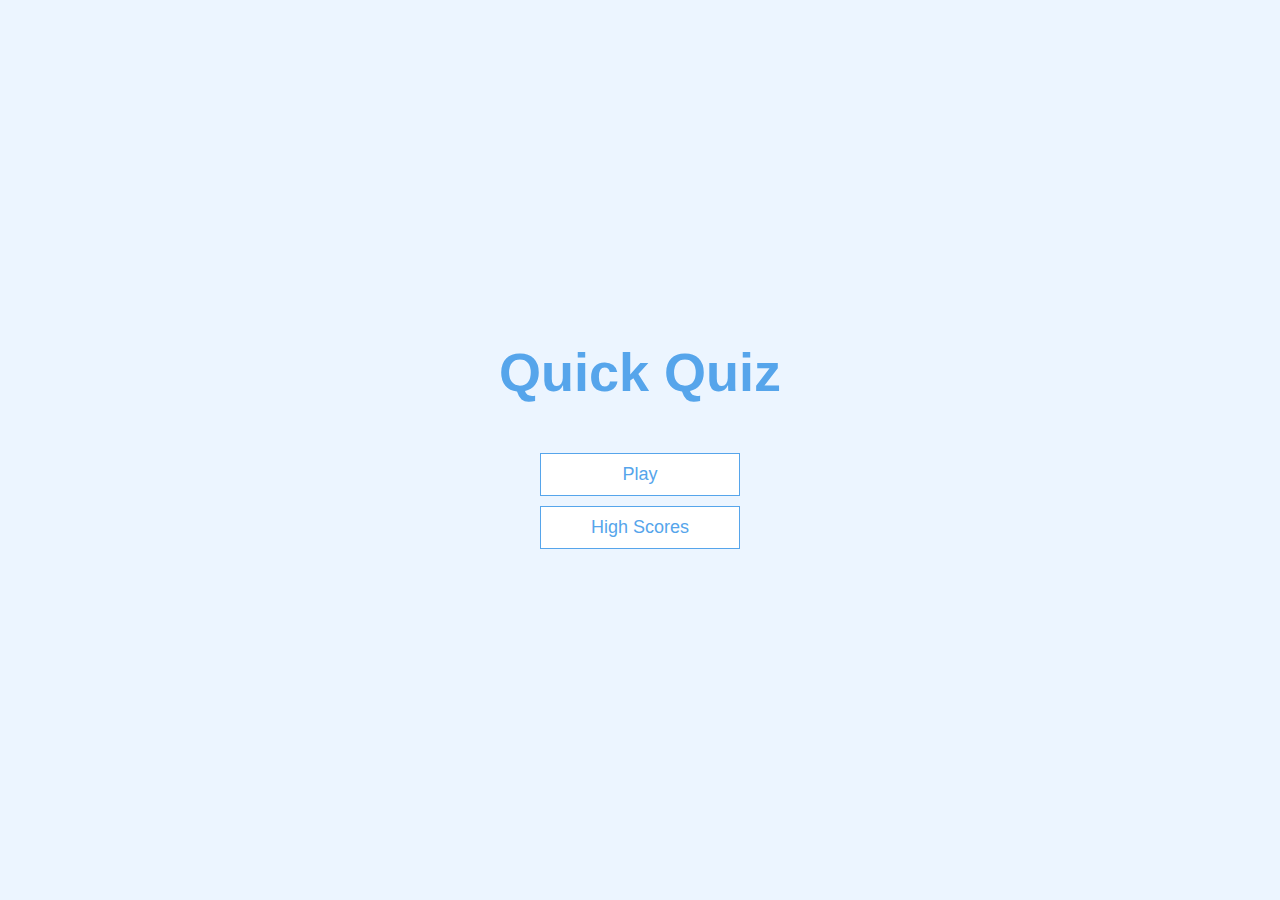
<file: index.html>
<!DOCTYPE html>
<html lang="en">
<head>
    <meta charset="UTF-8" />
    <meta name="viewport" content="width=device-width, initial-scale=1.0" />
    <title>Quick Quiz</title>
    <link rel="stylesheet" href="app.css" />
</head>
<body>
  <div class="container">
    <div id="home" class="flex-center flex-column">
        <h1>Quick Quiz</h1>
        <a class="btn" href="game.html">Play</a>
        <a class="btn" href="highscores.html">High Scores</a>
    </div>
  </div>
</body>
</html>
</file>
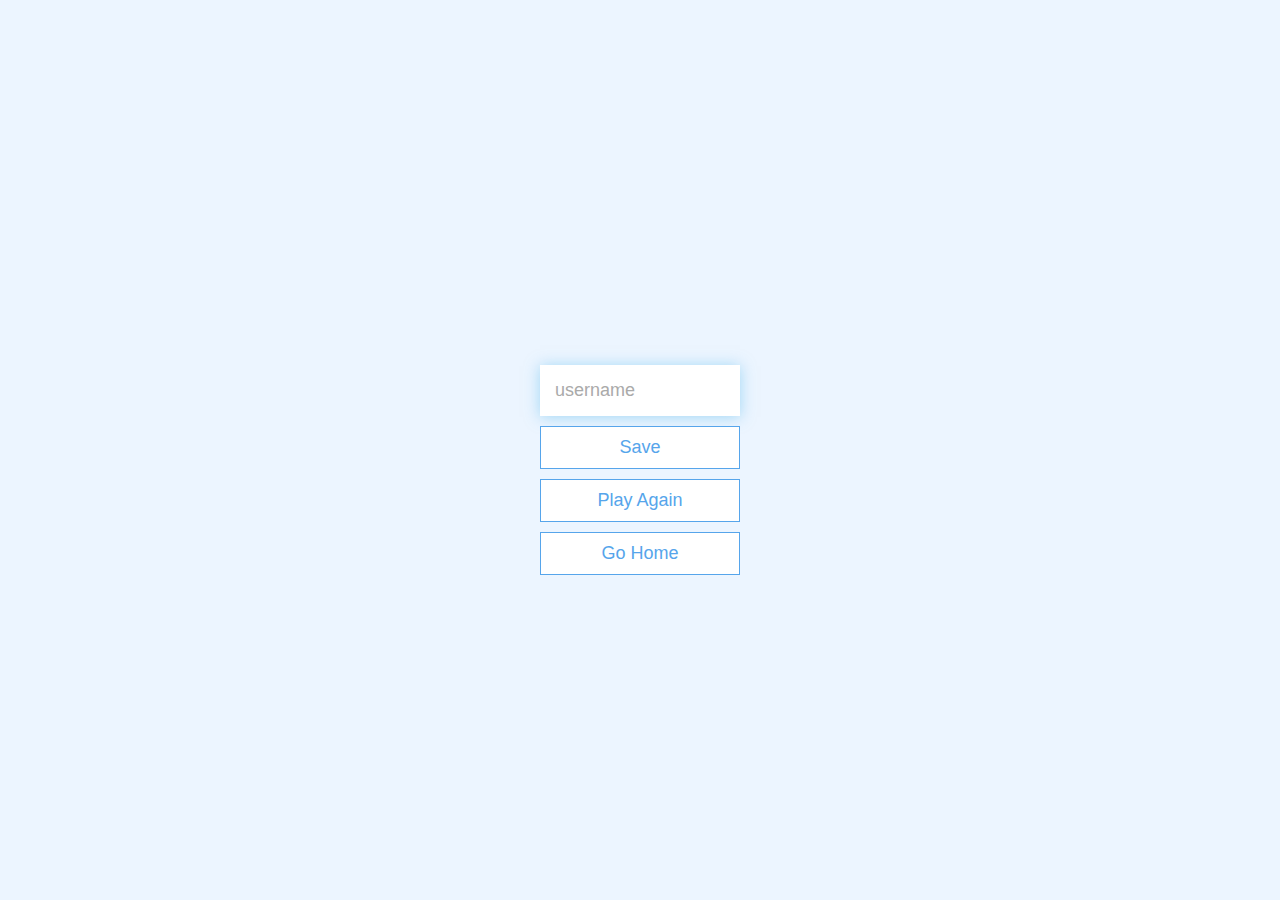
<file: end.html>
<!DOCTYPE html>
<html lang="en">
  <head>
    <meta charset="UTF-8" />
    <meta name="viewport" content="width=device-width, initial-scale=1.0" />
    <title>Congrats!</title>
    <link rel="stylesheet" href="app.css" />
  </head>
  <body>
    <div class="container">
      <div id="end" class="flex-center flex-column">
        <h1 id="finalScore"></h1>
        <form>
          <input
            type="text"
            name="username"
            id="username"
            placeholder="username"
          />
          <button
            type="submit"
            class="btn"
            id="saveScoreBtn"
            onclick="saveHighScore(event)"
            disabled
          >
            Save
          </button>
        </form>
        <a href="game.html" class="btn">Play Again</a>
        <a href="index.html" class="btn">Go Home</a>
      </div>
    </div>
    <script src="end.js"></script>
  </body>
</html>
</file>
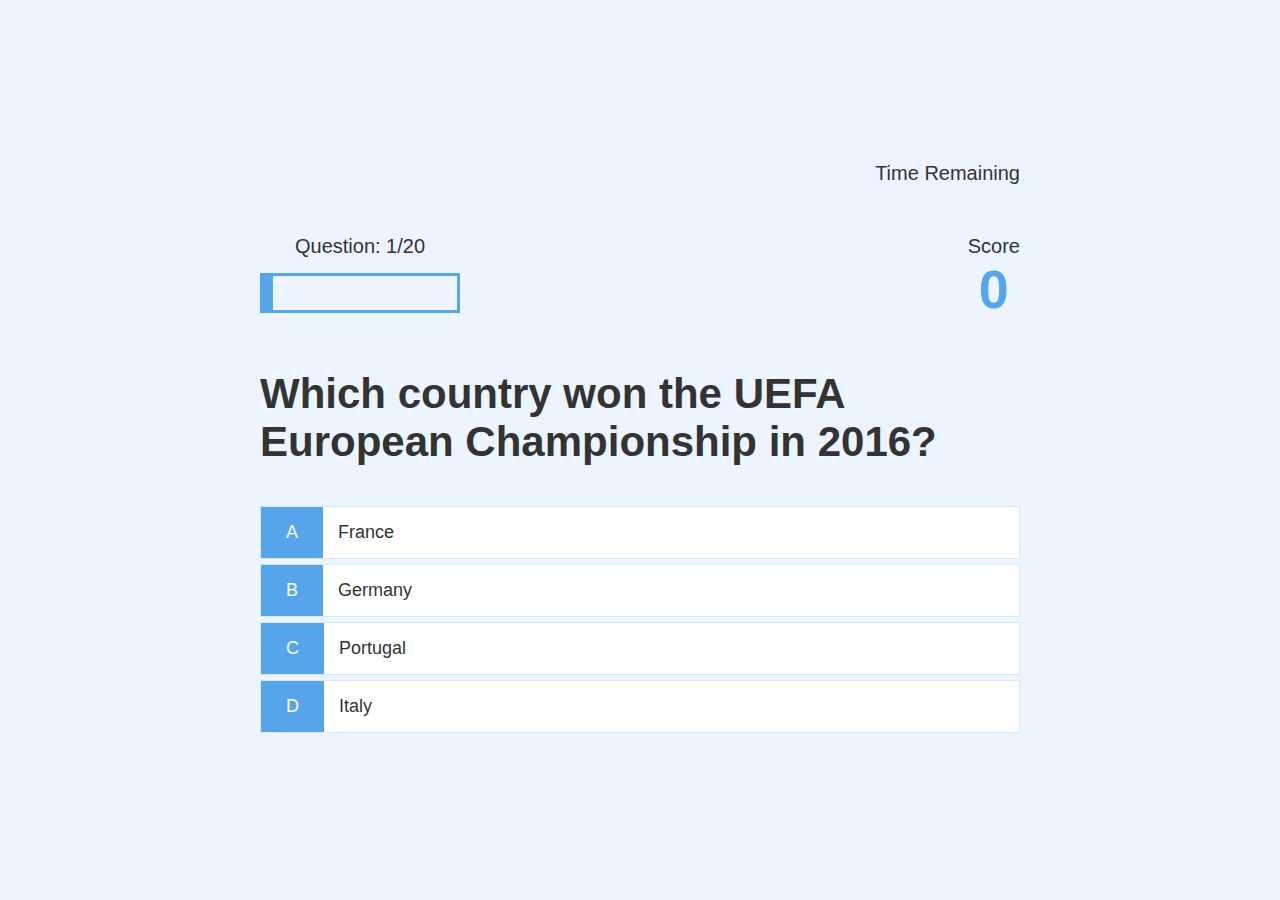
<file: game.html>
<!DOCTYPE html>
<html lang="en">
  <head>
    <meta charset="UTF-8" />
    <meta name="viewport" content="width=device-width, initial-scale=1.0" />
    <title>Quick Quiz - Play</title>
    <link rel="stylesheet" href="app.css" />
    <link rel="stylesheet" href="game.css" />
  </head>
  <body>
    <div class="container">
      <div id="game" class="justify-center flex-column">
        <p class="hud-prefix" style="text-align: end">Time Remaining</p>
        <h1 class="hud-main-text" id="timer" style="text-align: end"></h1>
        <div id="hud">
          <div id="hud-item">
            <p id="progressText" class="hud-prefix">Question</p>
            <div id="progressBar">
              <div id="progressBarFull"></div>
            </div>
          </div>
          <div id="hud-item">
            <p class="hud-prefix">Score</p>
            <h1 class="hud-main-text" id="score">0</h1>
          </div>
        </div>
        <h2 id="question">What is the answer to this question?</h2>
        <div class="choice-container">
          <p class="choice-prefix">A</p>
          <p class="choice-text" data-number="1">Choice 1</p>
        </div>
        <div class="choice-container">
          <p class="choice-prefix">B</p>
          <p class="choice-text" data-number="2">Choice 2</p>
        </div>
        <div class="choice-container">
          <p class="choice-prefix">C</p>
          <p class="choice-text" data-number="3">Choice 3</p>
        </div>
        <div class="choice-container">
          <p class="choice-prefix">D</p>
          <p class="choice-text" data-number="4">Choice 4</p>
        </div>
        <a class="btn" id="nextbtn">Next</a>
      </div>
    </div>
    <div
      id="timeUpMessage"
      style="display: none; text-align: center; margin-top: 20px; color: red"
    >
      <p>Time's up!</p>
    </div>
    <div
      id="oneMinuteWarning"
      style="display: none; text-align: center; margin-top: 10px; color: orange"
    >
      <p>1 Minute Remaining!</p>
    </div>
    <script src="game.js"></script>
  </body>
</html>
</file>
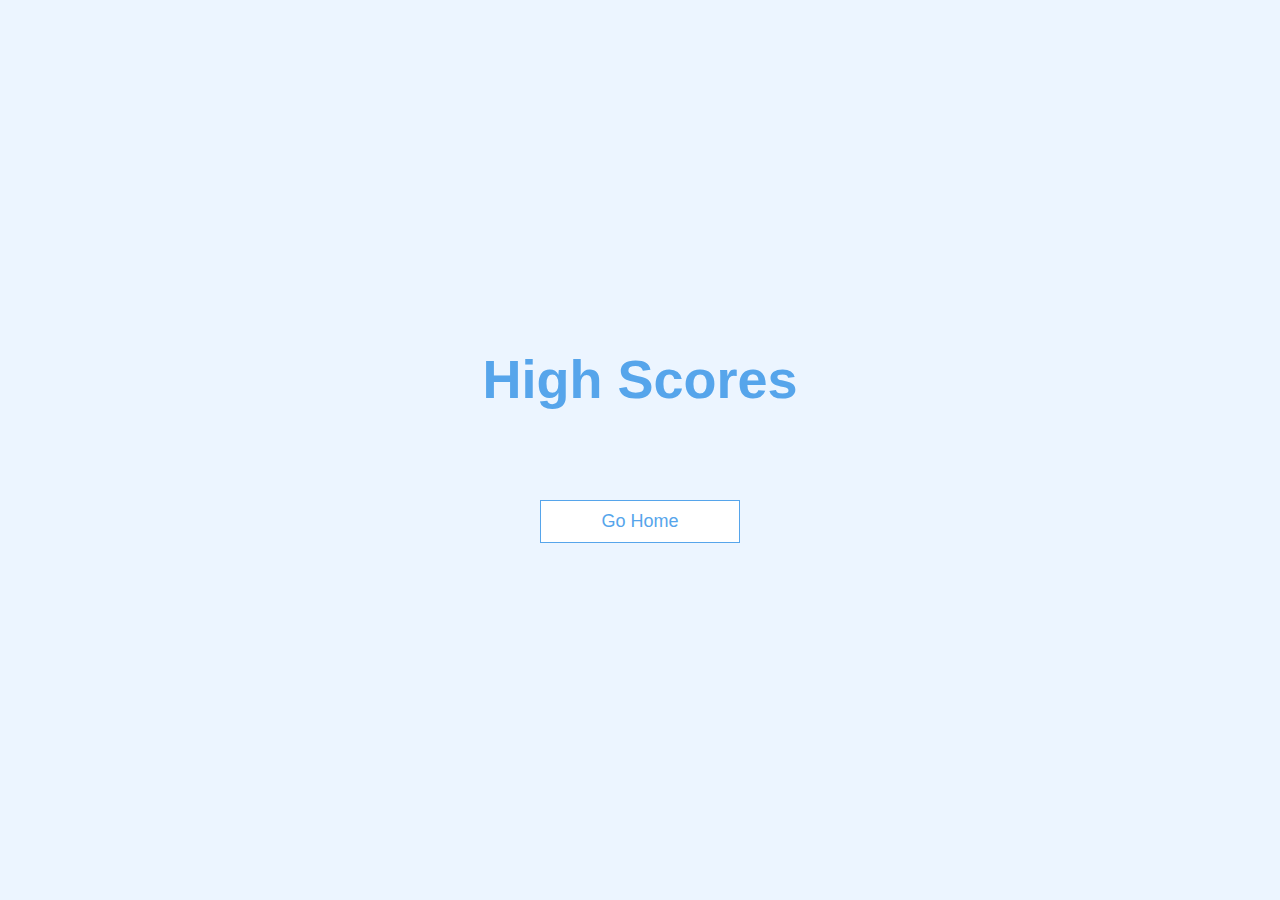
<file: highscores.html>
<!DOCTYPE html>
<html lang="en">
  <head>
    <meta charset="UTF-8" />
    <meta name="viewport" content="width=device-width, initial-scale=1.0" />
    <title>High Scores</title>
    <link rel="stylesheet" href="app.css" />
    <link rel="stylesheet" href="highscore.css" />
  </head>
  <body>
    <div class="container">
      <div id="highScores" class="flex-center flex-column">
        <h1 id="finalScore">High Scores</h1>
        <ul id="highScoresList"></ul>
        <a href="index.html" class="btn">Go Home</a>
      </div>
    </div>
    <script src="highscores.js"></script>
  </body>
</html>
</file>
<file: app.css>
:root{
    background-color: #ecf5ff;
    font-size: 62.5%;
}

*{
    box-sizing: border-box;
    font-family: Arial, Helvetica, sans-serif;
    margin: 0;
    padding: 0;
    color: #333;
}

h1,
h2,
h3,
h4{
    margin-bottom: 1rem;
}

h1{
    font-size: 5.4rem;
    color: #56a5eb;
    margin-bottom: 5rem;
}

h1 > span{
font-size: 2.4rem;
font-weight: 500;
}

h2{
    font-size: 4.2rem;
    margin-bottom: 4rem;
    font-weight: 700;
}

h3{
    font-size: 2.8rem;
font-weight: 500;
}

/* utilities */
.container{
    width: 100vw;
    height: 100vh;
    display: flex;
    justify-content: center;
    align-items: center;
    max-width: 80rem;
    margin: 0 auto;
    padding: 2rem;
}

.container > *{
    width: 100%;
}

.flex-column{
    display: flex;
    flex-direction: column;
}

.flex-center{
    justify-content: center;
    align-items: center;
}

.justify-center{
    justify-content: center;
}

.text-center{
    text-align: center;
}

.hidden{
    display: none;
}

/* buttons */
.btn{
    font-size: 1.8rem;
    padding: 1rem 0;
    width: 20rem;
    text-align: center;
    border: 0.1rem solid #56a5eb;
    margin-bottom: 1rem;
    text-decoration: none;
    color: #56a5eb;
    background-color: white;
}

.btn:hover{
    cursor: pointer;
    box-shadow: 0 0.4rem 1.4rem 0 rgba(86, 185, 235, 0.5);
    transform: translateY(-0.1rem);
    transition: transform 150ms;
}

.btn[disabled]:hover{
    cursor: not-allowed;
    box-shadow: none;
    transform: none;
}

/* form */
form{
    width: 100%;
    display: flex;
    flex-direction: column;
    align-items: center;
}

input{
    margin-bottom: 1rem;
    width: 20rem;
    padding: 1.5rem;
    font-size: 1.8rem;
    border: none;
    box-shadow: 0 0.1rem 1.4rem 0 rgba(86, 185, 235, 0.5);
}

input::placeholder{
    color: #aaa;
}
</file>
<file: game.css>
.choice-container {
  display: flex;
  margin-bottom: 0.5rem;
  width: 100%;
  font-size: 1.8rem;
  border: 0.1rem solid rgb(86, 165, 235, 0.25);
  background-color: white;
}

.choice-container:hover {
  cursor: pointer;
  box-shadow: 0 0.4rem 1.4rem 0 rgba(86, 185, 235, 0.5);
  transform: translateY(-0.1rem);
  transition: transform 150ms;
}

.choice-prefix {
  padding: 1.5rem 2.5rem;
  background-color: #56a5eb;
  color: white;
}

.choice-text {
  padding: 1.5rem;
  width: 100%;
}

.correct {
  background-color: #28a745;
}

.incorrect {
  background-color: #dc3545;
}
/* HUD */

#hud {
  display: flex;
  justify-content: space-between;
}

.hud-prefix {
  text-align: center;
  font-size: 2rem;
}

.hud-main-text {
  text-align: center;
}

#timer {
  font-size: small;
}

#progressBar {
  width: 20rem;
  height: 4rem;
  border: 0.3rem solid #56a5eb;
  margin-top: 1.5rem;
}

#progressBarFull {
  height: 3.4rem;
  background-color: #56a5eb;
  width: 0%;
}

#nextbtn {
  margin-top: 1.5rem;
}
</file>
<file: highscore.css>
#highScoresList{
    list-style: none;
    padding-left: 0;
    margin-bottom: 4rem;
}

.high-score{
    font-size: 2.8rem;
    margin-bottom: 0.5rem;
}

.high-score:hover{
    transform: scale(1.025);
}
</file>
